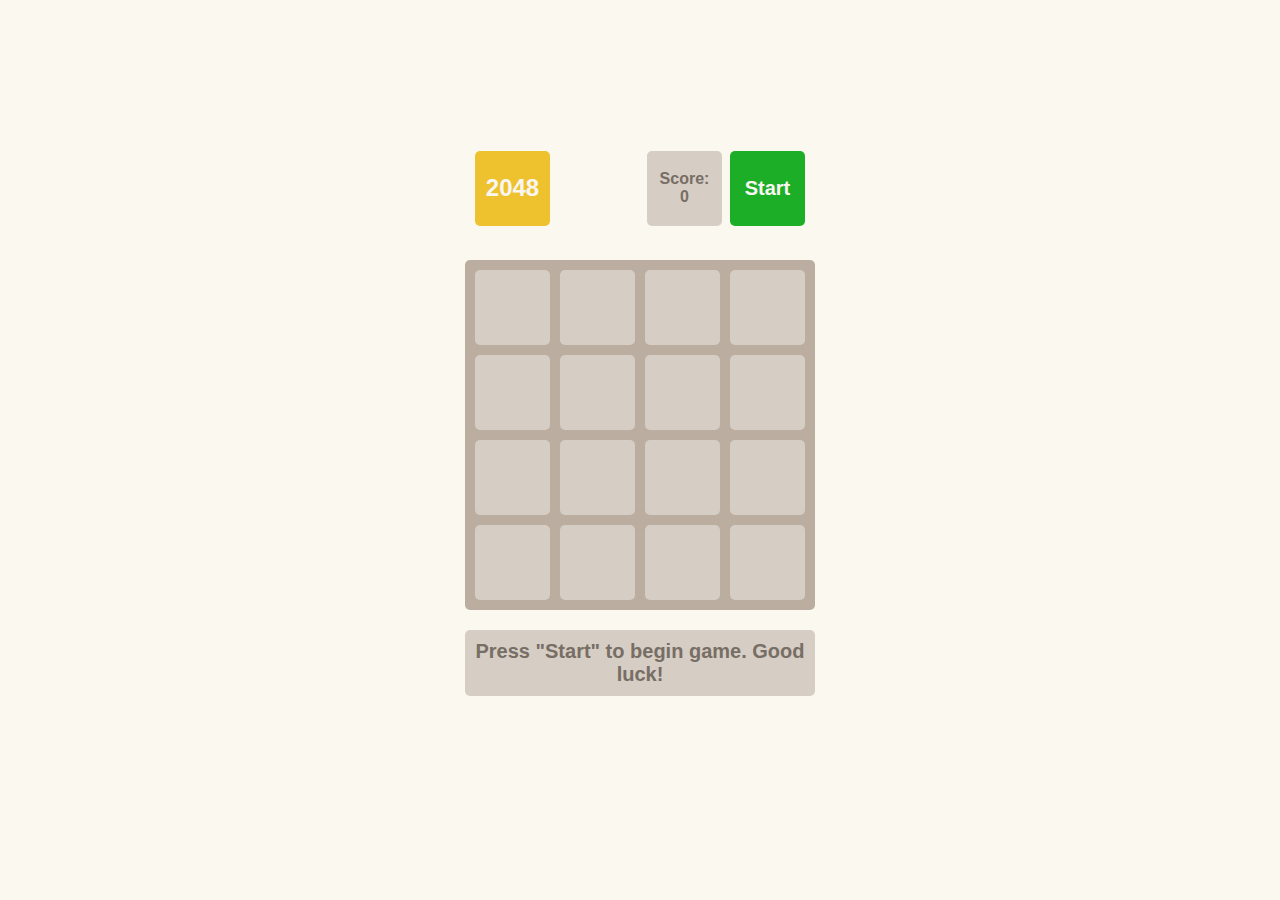
<file: index.html>
<!DOCTYPE html><html lang="en"><head><meta charset="utf-8"><meta name="viewport" content="width=device-width, initial-scale=1.0"><title>2048</title><link rel="stylesheet" href="index.f6c2121b.css"><link rel="stylesheet" href="index.c74526cd.css"></head><body> <div class="container"> <div class="game-header"> <h1>2048</h1> <div class="controls"> <p class="info"> Score: <span class="game-score">0</span> </p> <button class="button start">Start</button> <button class="button hidden restart">Restart</button> </div> </div> <table class="game-field"> <tbody> <tr class="field-row"> <td class="field-cell"></td> <td class="field-cell"></td> <td class="field-cell"></td> <td class="field-cell"></td> </tr> <tr class="field-row"> <td class="field-cell"></td> <td class="field-cell"></td> <td class="field-cell"></td> <td class="field-cell"></td> </tr> <tr class="field-row"> <td class="field-cell"></td> <td class="field-cell"></td> <td class="field-cell"></td> <td class="field-cell"></td> </tr> <tr class="field-row"> <td class="field-cell"></td> <td class="field-cell"></td> <td class="field-cell"></td> <td class="field-cell"></td> </tr> </tbody> </table> <div class="message-container"> <p class="hidden message message-lose">You lose! Restart the game?</p> <p class="hidden message message-win">Winner! Congrats! You did it!</p> <p class="message message-start">Press "Start" to begin game. Good luck!</p> </div> </div> <script src="index.749134a8.js"></script> <script src="index.5f58d897.js"></script> </body></html>
</file>
<file: index.f6c2121b.css>
body{background:#fbf8ef;-ms-flex-pack:center;justify-content:center;-ms-flex-align:center;align-items:center;min-height:100vh;margin:0;font-family:sans-serif;font-size:24px;font-weight:900;display:-ms-flexbox;display:flex}*{transition:all .1s ease-in-out}.field-cell{color:#776e65;box-sizing:border-box;text-align:center;vertical-align:center;-webkit-user-select:none;-ms-user-select:none;user-select:none;background:#d6cdc4;border-radius:5px;width:75px;height:75px}.field-cell--2{background:#eee4da}.field-cell--4{background:#ede0c8}.field-cell--8{color:#f9f6f2;background:#f2b179}.field-cell--16{color:#f9f6f2;background:#f59563}.field-cell--32{color:#f9f6f2;background:#f67c5f}.field-cell--64{color:#f9f6f2;background:#f65e3b}.field-cell--128{color:#f9f6f2;background:#edcf72}.field-cell--256{color:#f9f6f2;background:#edcc61}.field-cell--512{color:#f9f6f2;background:#edc850}.field-cell--1024{color:#f9f6f2;background:#edc53f}.field-cell--2048{color:#f9f6f2;background:#edc22e}.game-field{border-spacing:10px;background:#bbada0;border-radius:5px}.game-header{box-sizing:border-box;-ms-flex-pack:justify;justify-content:space-between;width:100%;margin-bottom:24px;padding:10px;display:-ms-flexbox;display:flex}h1{color:#f9f6f2;box-sizing:border-box;background:#edc22e;border-radius:5px;-ms-flex-pack:center;justify-content:center;-ms-flex-align:center;align-items:center;width:75px;height:75px;margin:0;font-size:24px;display:-ms-flexbox;display:flex}.info{color:#776e65;box-sizing:border-box;background:#d6cdc4;border-radius:5px;-ms-flex-direction:column;flex-direction:column;-ms-flex-pack:center;justify-content:center;-ms-flex-align:center;align-items:center;width:75px;height:75px;margin:0 8px 0 0;font-size:16px;display:-ms-flexbox;display:flex}.controls{display:-ms-flexbox;display:flex}.button{cursor:pointer;color:#f9f6f2;border:none;border-radius:5px;width:75px;height:75px;font-family:sans-serif;font-size:16px;font-weight:700;transition:background .25s}.start{background:#1dae28;font-size:20px}.start:hover{background:#179921}.restart{background:#f1b2b2}.restart:hover{background:#f87474}.message{box-sizing:border-box;color:#776e65;text-align:center;background:#d6cdc4;border-radius:5px;width:100%;padding:10px;font-size:20px}.hidden{display:none}.container{-ms-flex-direction:column;flex-direction:column;-ms-flex-align:center;align-items:center;width:350px;display:-ms-flexbox;display:flex}.message-win{color:#f9f6f2;background:#edc22e}.message-container{width:100%;height:150px}
/*# sourceMappingURL=index.f6c2121b.css.map */
</file>
<file: index.c74526cd.css>
body{background:#fbf8ef;-ms-flex-pack:center;justify-content:center;-ms-flex-align:center;align-items:center;min-height:100vh;margin:0;font-family:sans-serif;font-size:24px;font-weight:900;display:-ms-flexbox;display:flex}*{transition:all .1s ease-in-out}.field-cell{color:#776e65;box-sizing:border-box;text-align:center;vertical-align:center;-webkit-user-select:none;-ms-user-select:none;user-select:none;background:#d6cdc4;border-radius:5px;width:75px;height:75px}.field-cell--2{background:#eee4da}.field-cell--4{background:#ede0c8}.field-cell--8{color:#f9f6f2;background:#f2b179}.field-cell--16{color:#f9f6f2;background:#f59563}.field-cell--32{color:#f9f6f2;background:#f67c5f}.field-cell--64{color:#f9f6f2;background:#f65e3b}.field-cell--128{color:#f9f6f2;background:#edcf72}.field-cell--256{color:#f9f6f2;background:#edcc61}.field-cell--512{color:#f9f6f2;background:#edc850}.field-cell--1024{color:#f9f6f2;background:#edc53f}.field-cell--2048{color:#f9f6f2;background:#edc22e}.game-field{border-spacing:10px;background:#bbada0;border-radius:5px}.game-header{box-sizing:border-box;-ms-flex-pack:justify;justify-content:space-between;width:100%;margin-bottom:24px;padding:10px;display:-ms-flexbox;display:flex}h1{color:#f9f6f2;box-sizing:border-box;background:#edc22e;border-radius:5px;-ms-flex-pack:center;justify-content:center;-ms-flex-align:center;align-items:center;width:75px;height:75px;margin:0;font-size:24px;display:-ms-flexbox;display:flex}.info{color:#776e65;box-sizing:border-box;background:#d6cdc4;border-radius:5px;-ms-flex-direction:column;flex-direction:column;-ms-flex-pack:center;justify-content:center;-ms-flex-align:center;align-items:center;width:75px;height:75px;margin:0 8px 0 0;font-size:16px;display:-ms-flexbox;display:flex}.controls{display:-ms-flexbox;display:flex}.button{cursor:pointer;color:#f9f6f2;border:none;border-radius:5px;width:75px;height:75px;font-family:sans-serif;font-size:16px;font-weight:700;transition:background .25s}.start{background:#1dae28;font-size:20px}.start:hover{background:#179921}.restart{background:#f1b2b2}.restart:hover{background:#f87474}.message{box-sizing:border-box;color:#776e65;text-align:center;background:#d6cdc4;border-radius:5px;width:100%;padding:10px;font-size:20px}.hidden{display:none}.container{-ms-flex-direction:column;flex-direction:column;-ms-flex-align:center;align-items:center;width:350px;display:-ms-flexbox;display:flex}.message-win{color:#f9f6f2;background:#edc22e}.message-container{width:100%;height:150px}
/*# sourceMappingURL=index.c74526cd.css.map */
</file>
